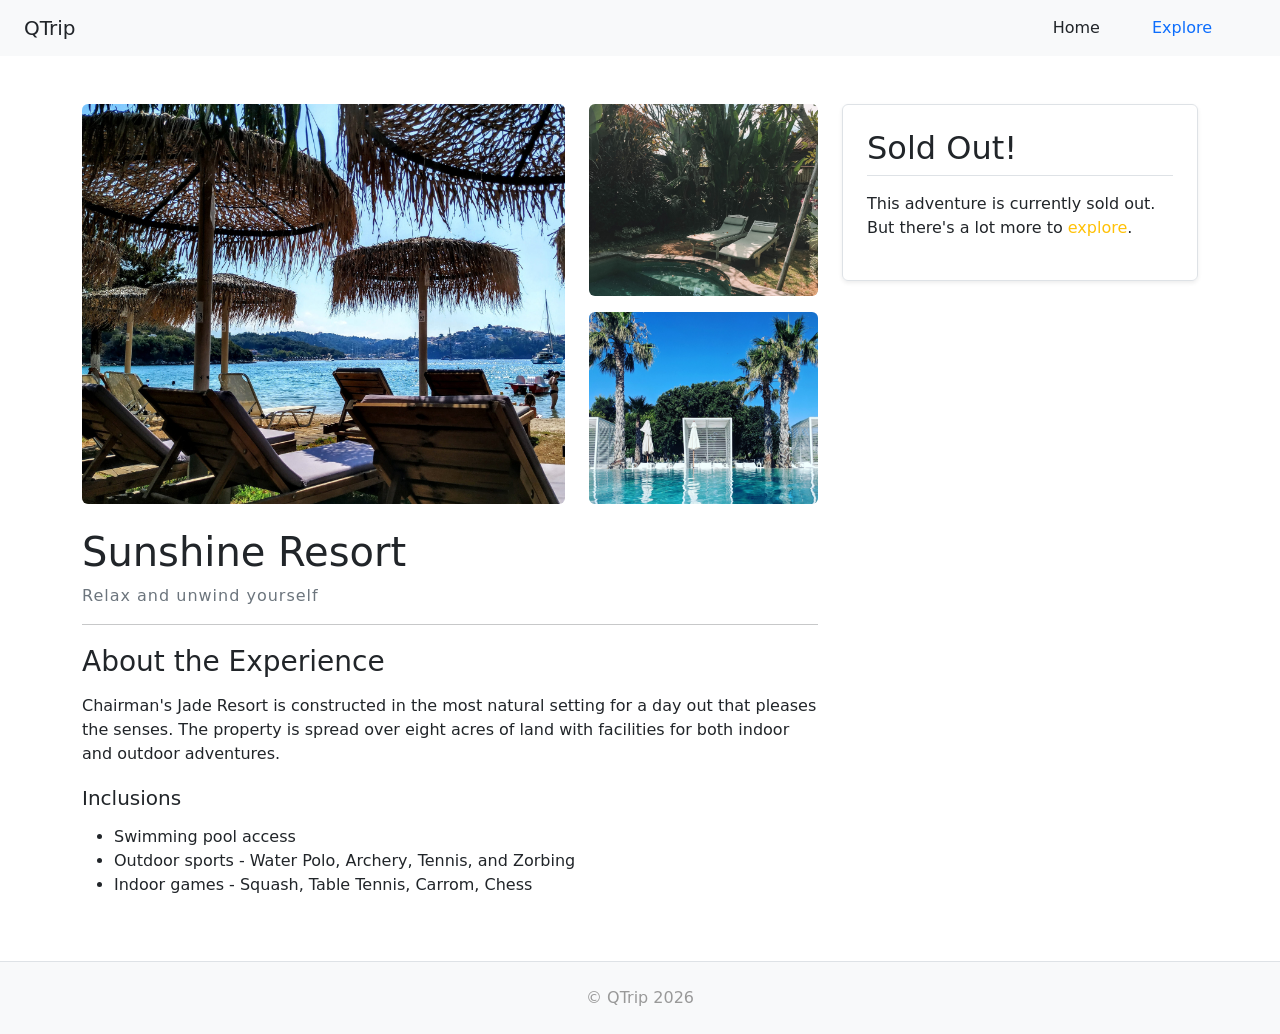
<file: pages/adventures/resort/index.html>
<!DOCTYPE html>
<html lang="en">
<head>
    <meta charset="UTF-8">
    <meta name="viewport" content="width=device-width, initial-scale=1.0">
    <title>Sunshine Resort - Details</title>
    <link href="https://cdn.jsdelivr.net/npm/bootstrap@5.3.0/dist/css/bootstrap.min.css" rel="stylesheet">
    <link rel="stylesheet" href="../../../css/styles.css">
</head>
<body>
    <nav class="navbar navbar-expand-lg navbar-light bg-light px-4">
        <a class="navbar-brand" href="../../../index.html">QTrip</a>
        <button class="navbar-toggler" type="button" data-bs-toggle="collapse" data-bs-target="#navbarNav">
            <span class="navbar-toggler-icon"></span>
        </button>
        <div class="collapse navbar-collapse justify-content-end" id="navbarNav">
            <ul class="navbar-nav">
                <li class="nav-item"><a class="nav-link" href="../../../index.html">Home</a></li>
                <li class="nav-item"><a class="nav-link text-primary" href="../index.html">Explore</a></li>
            </ul>
        </div>
    </nav>

    <div class="container my-5">
        <div class="row">
            <div class="col-12 col-lg-8">
               <div class="row mb-4">
                  <div class="col-12 col-lg-8">
                      <img src="../../../assets/adventures/resort/resort1.jpg" class="img-fluid rounded adventure-img" alt="Resort Main">
                  </div>
              
                  <div class="col-lg-4 d-none d-lg-flex flex-column justify-content-between">
                      <div class="pb-3">
                          <img src="../../../assets/adventures/resort/resort2.jpg" class="img-fluid rounded adventure-img-small" alt="Resort 2">
                      </div>
                      <div>
                          <img src="../../../assets/adventures/resort/resort3.jpg" class="img-fluid rounded adventure-img-small" alt="Resort 3">
                      </div>
                  </div>
              </div>
                <div id="adventure-name-wrapper">
                    <h1 id="adventure-name">Sunshine Resort</h1>
                    <p class="text-secondary subtitle">Relax and unwind yourself</p>
                </div>
                <hr>

                <div class="adventure-content">
                    <h3>About the Experience</h3>
                    <p>Chairman's Jade Resort is constructed in the most natural setting for a day out that pleases the senses. The property is spread over eight acres of land with facilities for both indoor and outdoor adventures.</p>
                    
                    <h5>Inclusions</h5>
                    <ul>
                        <li>Swimming pool access</li>
                        <li>Outdoor sports - Water Polo, Archery, Tennis, and Zorbing</li>
                        <li>Indoor games - Squash, Table Tennis, Carrom, Chess</li>
                    </ul>
                </div>
            </div>

            <div class="col-12 col-lg-4">
                <div class="booking-panel border rounded p-4 shadow-sm sticky-top" style="top: 20px;">
                    <h2 class="border-bottom pb-2">Sold Out!</h2>
                    <p class="mt-3">This adventure is currently sold out. But there's a lot more to <a href="../index.html" class="text-warning text-decoration-none">explore</a>.</p>
                </div>
            </div>
        </div>
    </div>

    <footer class="bg-light text-center py-4 border-top">
        © QTrip 2026
    </footer>

    <script src="https://cdn.jsdelivr.net/npm/bootstrap@5.3.0/dist/js/bootstrap.bundle.min.js"></script>
</body>
</html>
</file>
<file: css/styles.css>
* {
  margin: 0px;
  padding: 0px;
  box-sizing: border-box;
}

html,
body {
  position: relative;
}

body {
  overflow-y: auto;
  min-height: 100vh;
}

textarea:focus,
input:focus {
  outline: none;
}

a {
  color: inherit !important;
  text-decoration: none !important;
}

footer {
  background: #f1f1f1;
  width: 100%;
  padding: 16px 0px;
  color: #999;
  vertical-align: bottom;
  margin-top: 40px;
  text-align: center;
}

/* ================================== */
/* Layout page CSS */
/* ================================== */

.hero-image {
  background-image: linear-gradient(rgba(0, 0, 0, 0.5), rgba(0, 0, 0, 0.5)),
    url("../assets/hero.jpg");
  height: 60vh;
  width: 100%;
  background-position: center;
  background-size: cover;
  background-repeat: no-repeat;
}

.hero-subheading {
  font-size: 24px;
  font-weight: 100;
}

.hero-input {
  width: 80%;
  height: 50px;
  padding: 16px;
  border-radius: 8px;
  border: none;
}

/* ================================== */
/* MODULE_CARDS - City Cards Styling */
/* ================================== */

.tile {
  position: relative;
  overflow: hidden; /* Clips the zoom effect */
  border-radius: 8px;
  width: 100%;
}

.tile img {
  width: 100%;
  height: 100%;
  object-fit: cover;
  transition: all 0.5s ease;
  border-radius: 8px;
}

/* Hover: Zoom + Brightness Reduction */
.tile:hover img {
  transform: scale(1.1);
  filter: brightness(0.5);
}

.tile-text {
  position: absolute;
  bottom: 20px;
  left: 50%;
  transform: translateX(-50%);
  z-index: 1;
  text-transform: uppercase;
  letter-spacing: 2px;
  width: 100%;
}

/* Desktop sizing for cards */
@media (min-width: 576px) {
  .tile img {
    height: 350px;
  }
}

/* Fix for Navbar spacing */
.nav-link {
  margin-right: 36px;
}

/* Desktop Sidebar for later modules */
@media only screen and (min-width: 768px) {
  #reservation {
    width: 400px;
    position: fixed;
  }
}

.adventure-card {
  border-radius: 8px;
  overflow: hidden;
  border: 1px solid #dee2e6;
  transition: transform 0.2s;
  height: 100%;
}

.adventure-card:hover {
  cursor: pointer;
  box-shadow: 0 4px 8px rgba(0,0,0,0.1);
}

.adventure-card img {
  height: 300px; /* Fixed height for consistency */
  width: 100%;
  object-fit: cover;
  transition: filter 0.3s ease;
}

/* Hover effect: Dim the image */
.adventure-card:hover img {
  filter: brightness(0.7);
}

.adventure-card .card-body {
  padding: 12px;
}

/* Ensure price and title are aligned */
.card-title {
  font-size: 1.1rem;
  font-weight: 500;
}

.card-text {
  font-weight: 400;
  color: #333;
}


/* Adventure Details Page Styling */

.adventure-img {
  width: 100%;
  height: 100%;
  object-fit: cover;
  transition: filter 0.3s ease;
}

/* Dim effect on hover for all gallery images */
.adventure-img:hover {
  filter: brightness(0.7);
  cursor: pointer;
}

/* Sticky sidebar logic for large screens */
@media (min-width: 992px) {
  .booking-panel {
      position: sticky;
      top: 20px;
      z-index: 10;
  }
}

/* Subtitle styling */
.subtitle {
  font-weight: 300;
  letter-spacing: 1px;
}

/* Content spacing */
.adventure-content h3, .adventure-content h5 {
  margin-top: 20px;
  margin-bottom: 15px;
}

/* Fix for Adventure Details Images */
.adventure-img {
  width: 100%;
  height: 400px; /* Fixed height for the big image */
  object-fit: cover;
}

.adventure-img-small {
  width: 100%;
  height: calc(200px - 0.5rem); /* Half the height of the big image minus spacing */
  object-fit: cover;
}

/* Ensure the column itself doesn't overflow */
.adventure-content {
  clear: both;
}

/* Hover effect from previous milestones */
.adventure-img:hover, .adventure-img-small:hover {
  filter: brightness(0.7);
  transition: 0.3s;
  cursor: pointer;
}
</file>
